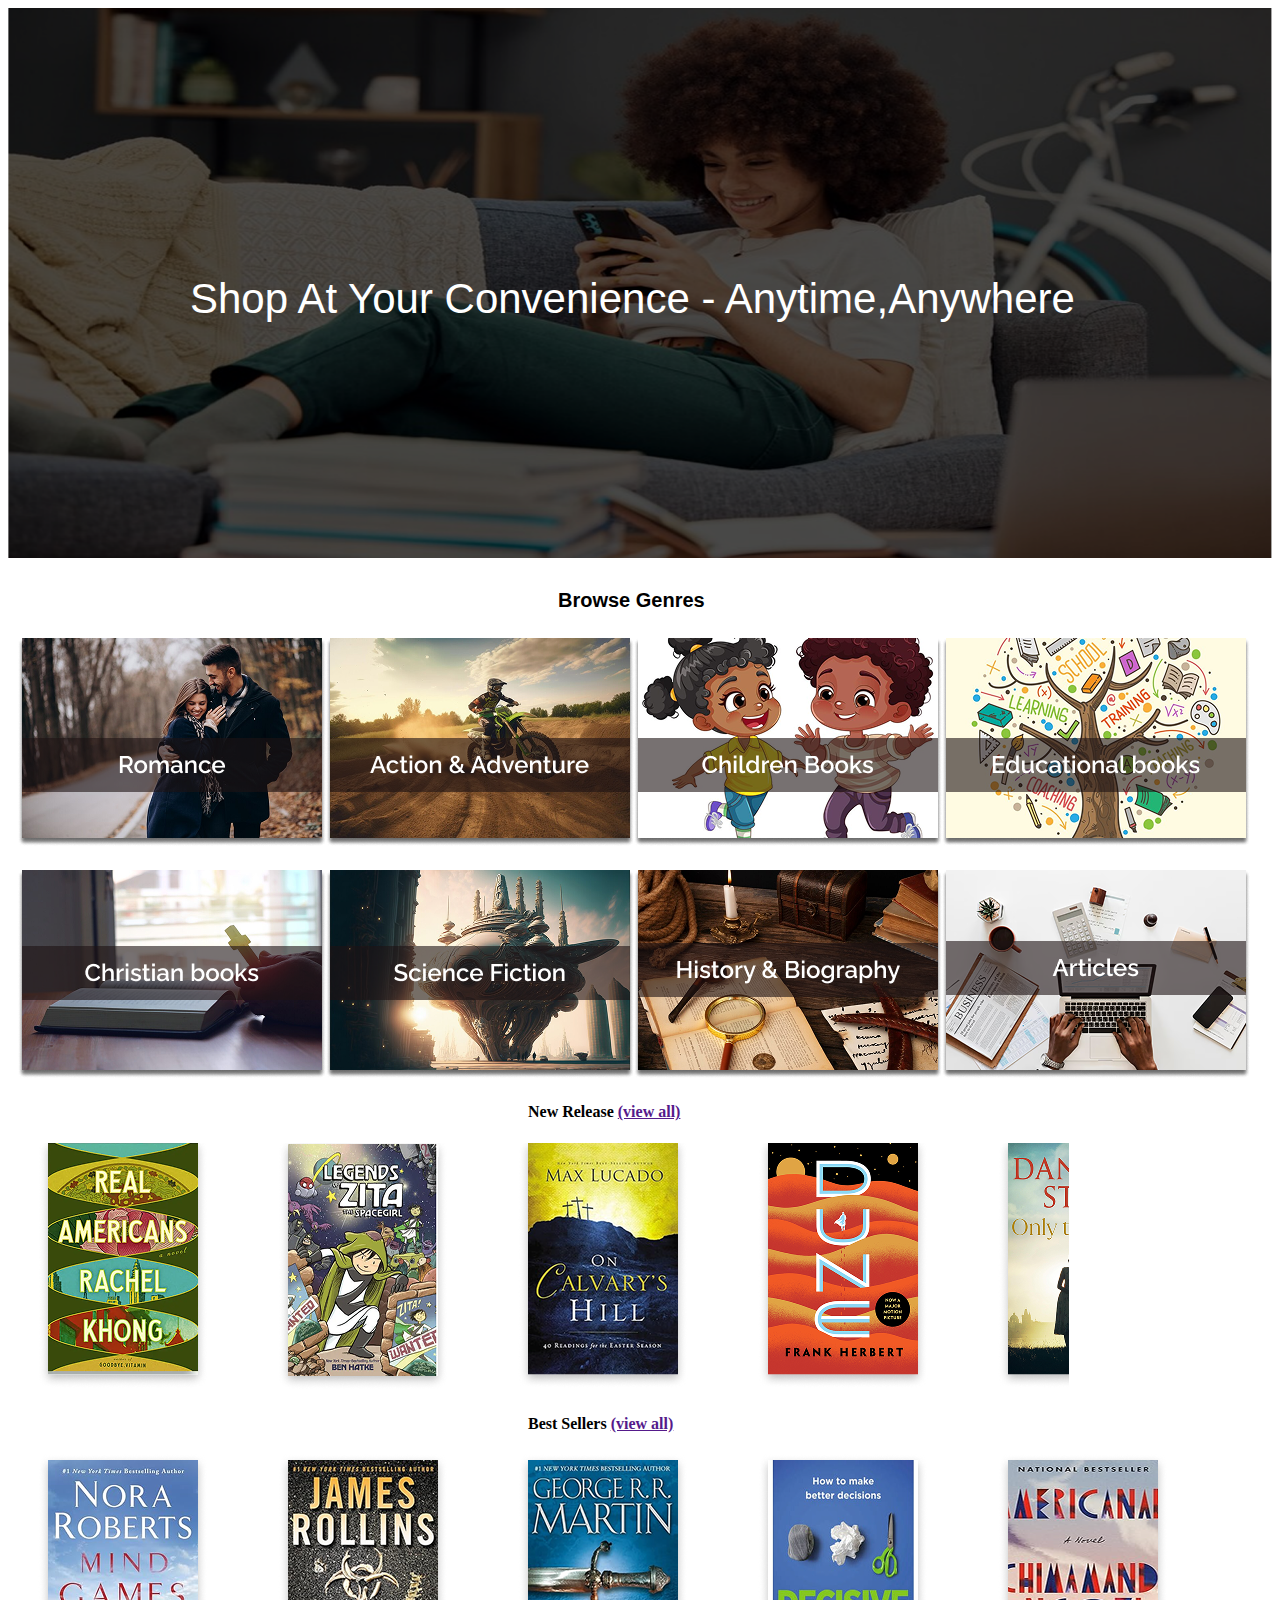
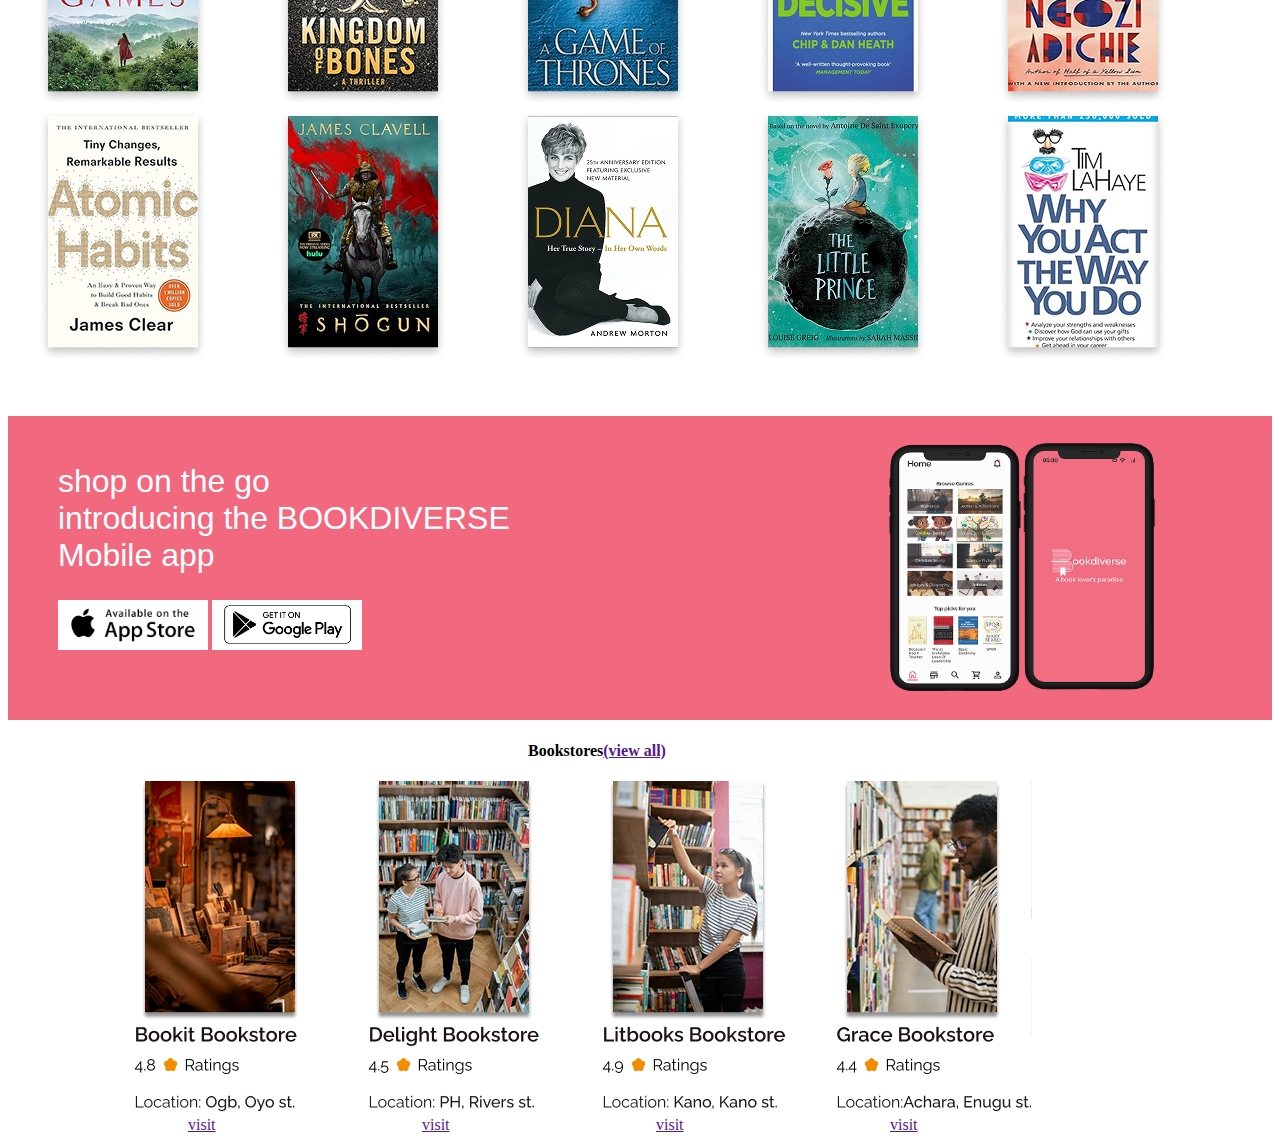
<file: index.html>
<!DOCTYPE html>
<html lang="en">
<head>
    <meta charset="UTF-8">
    <meta name="viewport" content="width=device-width, initial-scale=1.0">
    <title>Homepage</title>
</head>
<style>
    #background{
        height: 550px;
        width: 100%;
        
    }
    #first-h2{
        position: absolute;
        top: 240px;
        left: 190px;
        color: white;
        font-size: 30px;
        font-family: 'Gill Sans', 'Gill Sans MT', Calibri, 'Trebuchet MS', sans-serif;
    }

    #second-card{
        margin-top: 20px;
        margin-left: 10px;
    }
    #first-card{
        margin-top: 20px;
        margin-left: 10px;
    }
    #download{
       background-color: rgb(rgb(242, 104, 127));
    }
    #first-phone{
        position: relative;
        left: 120px;
        top:02px;
    }
</style>
<body>
    <img src="image/background 1.png" alt="" style="background-image: none;  " id="background">
    <div>
        <h2 id="first-h2" style="font-size: 42px; font-weight: normal;">Shop At Your Convenience - Anytime,Anywhere</h2>
    </div>
    <h4 style="margin-left: 550px; font-family: 'Gill Sans', 'Gill Sans MT', Calibri, 'Trebuchet MS', sans-serif;font-size: 20px; font-weight: bold;">Browse Genres</h4>

    <div class="card-section" style="display: flex;" id="first-card">
        <div class="card" style="mar">
            <img src="image/rom.png" alt="">
        </div>
         <div class="card">
            <img src="image/action.png" alt="">
        </div>
 <div class="card">
            <img src="image/child.png" alt="">
        </div>
 <div class="card">
            <img src="image/edu.png" alt="">
        </div>
    </div>

    <div id="second-card" class="card-section" style="display: flex; " >
        <div class="card" style="mar">
            <img src="image/christ.png" alt="">
        </div>
         <div class="card">
            <img src="image/science fiction.png" alt="">
        </div>
 <div class="card">
            <img src="image/history and bio.png" alt="">
        </div>
 <div class="card">
            <img src="image/articles.png" alt="">
        </div>
    </div>

    <h4 style="margin-left: 520px;">New Release  <a href="">(view all)</a></h4>
    <div class="card-section" style="display: flex; gap: 70px; margin-left: 30px;">
        <div class="card"><img src="image/30rachel-khong-cover-jumbo 1.png" alt=""></div>
        <div class="card"><img src="image/zita 1.png" alt=""></div>
        <div class="card"><img src="image/max 1.png" alt=""></div>
        <div class="card"><img src="image/dune 1.png" alt=""></div>
        <div class="card"><img src="image/brave 1.png" alt=""></div>
    </div>

    <h4 style="margin-left: 520px;">Best Sellers  <a href="">(view all)</a></h4>
     <div class="card-section" style="display: flex; gap: 70px; margin-left: 30px;">
        <div class="card"><img src="image/nora roberts 1.png" alt=""></div>
        <div class="card"><img src="image/james rowlin 1.png" alt=""></div>
        <div class="card"><img src="image/george martin 1.png" alt=""></div>
        <div class="card"><img src="image/chip 1.png" alt=""></div>
        <div class="card"><img src="image/chip 1 (1).png" alt=""></div>
    </div>
     <div class="card-section" style="display: flex; gap: 70px; margin-left: 30px;">
        <div class="card"><img src="image/atomic habits 1.png" alt=""></div>
        <div class="card"><img src="image/shogun 1.png" alt=""></div>
        <div class="card"><img src="image/diana-9781501169731_hr 1.png" alt=""></div>
        <div class="card"><img src="image/little prince 1.png" alt=""></div>
        <div class="card"><img src="image/little prince 1 (1).png" alt=""></div>
    </div>

    <section id="downlload" style="background-color: rgb(242, 104, 127);">
    <div style="margin-top: 50px; display: flex;" id="download">
        <div style="margin-left: 50px; margin-top: 20px;">
            <h2 style="font-size: 32px; color: white;  font-family:Impact, Haettenschweiler, 'Arial Narrow Bold', sans-serif; font-weight: 100;">shop on the go <br>introducing the BOOKDIVERSE <br> Mobile app </h2>
            <img src="image/apple.png" alt="" style="height: 50px; width: 150px;">
            <img src="image/google.png" alt="" style="width: 150px ; height: 50px;">
        </div>
        <div style="margin-left: 200px; gap: -10000px;">
            <img src="image/Rectangle.png" alt="" style="height: 300px;  width: 250px; " id="first-phone">
            <img src="image/Rectangle (1).png" alt="" style="height: 300px; width: 250px;">
        </div>
    </div>
    </section>

     <h4 style="margin-left: 520px;">Bookstores<a href="">(view all)</a></h4>
    <div class="card-section" style="display: flex; gap: 10px; margin-left: 100px;">
        <div class="card"><img src="image/fess.png" alt=""> <br><a style="margin-left: 80px;" href="">visit</a></div>
        <div class="card"><img src="image/2nd.png" alt="">  <br><a style="margin-left: 80px;" href="">visit</a></div>
        <div class="card"><img src="image/3rd.png" alt="">  <br><a style="margin-left: 80px;" href="">visit</a></div>
        <div class="card"><img src="image/4th.png" alt="">  <br><a style="margin-left: 80px;" href="">visit</a></div>
    </div>

</body>
</html>
</file>
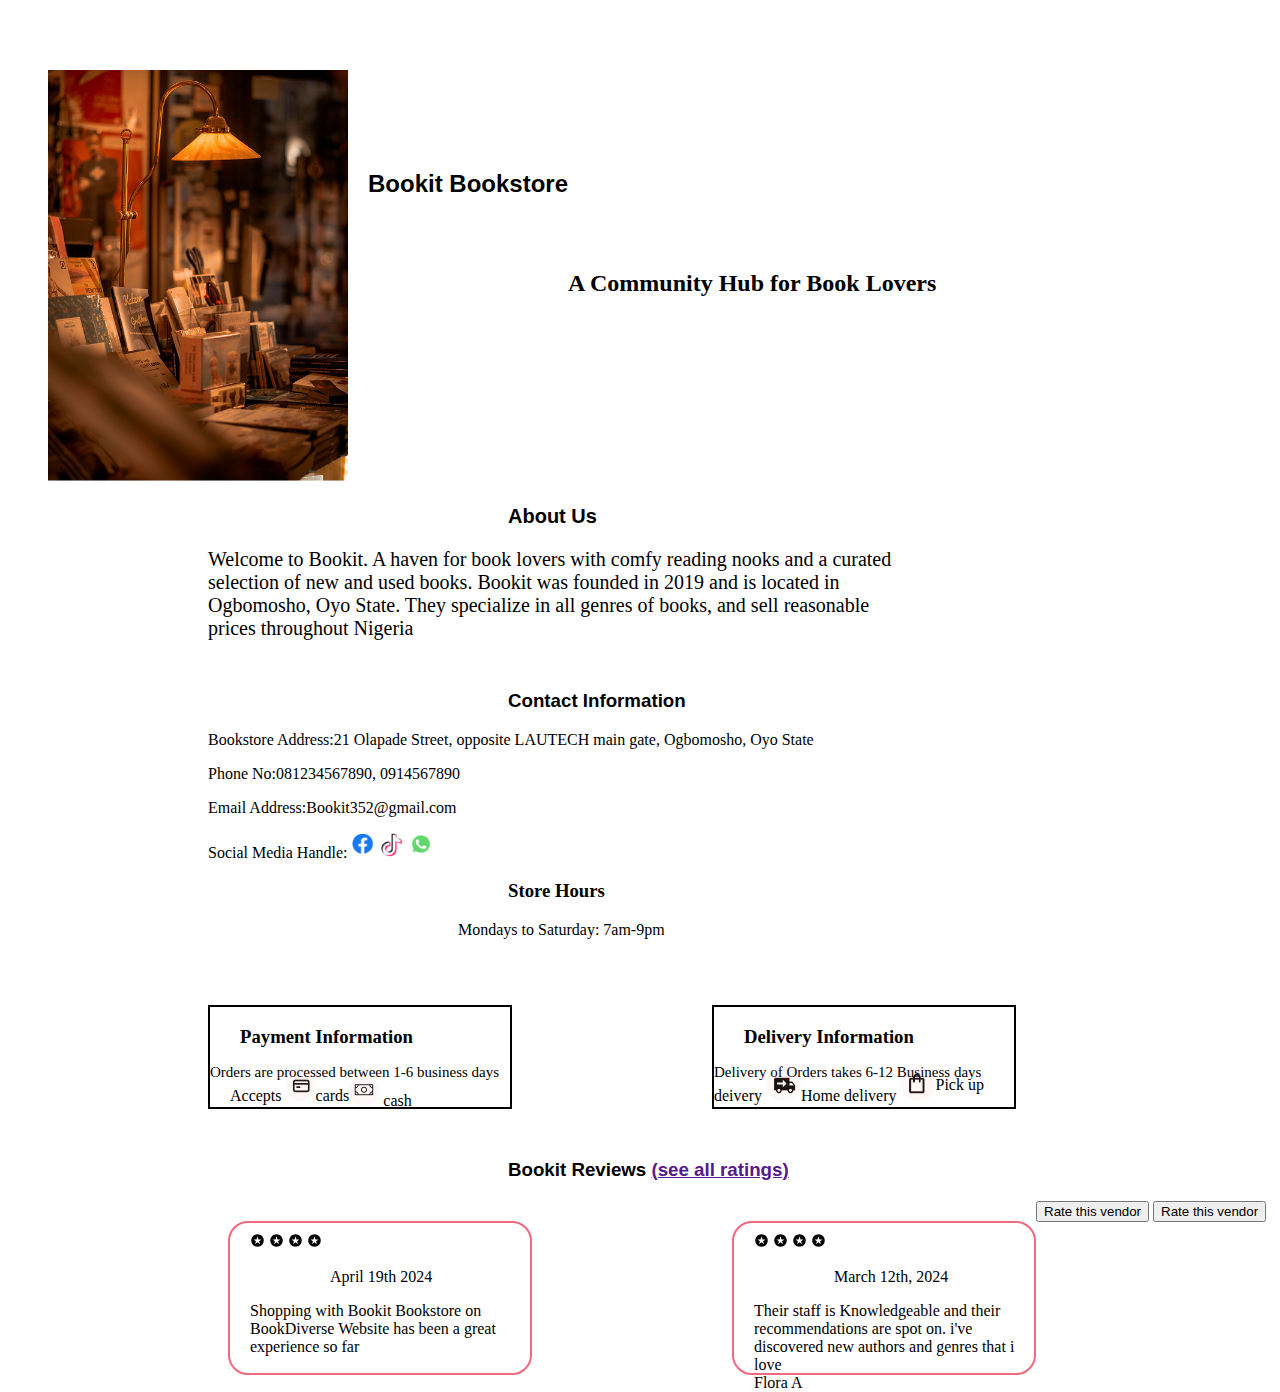
<file: aboutbookstore.html>
<!DOCTYPE html>
<html lang="en">
<head>
    <meta charset="UTF-8">
    <meta name="viewport" content="width=device-width, initial-scale=1.0">
    <title>About Bookstore</title>
</head>
<style>
    .box{
        height: 100px;
        width: 300px;
        border: 2px solid black;
        margin-left: 200px;
        margin-top: 50px;
        justify-content: center;
    }
    .boxs{
        height: 150px;
        width: 300px;
        border: 2px solid #f2687f;
        margin-left: 200px;
        margin-top: 20px;
        justify-content: center;
        border-radius:20px ;
    }
    .sec{
        display: flex;
        gap: -500px;
        margin-left: 20px;
        margin-top: 20px;
    }

    .boxes{
         display: flex;
        gap: -500px;
        margin-left: 20px;
        margin-top: 20px;
    }
</style>
<body>
    <div style="display: flex; margin-top: 70px;">
        <div><img src="image/unsplash_EDKWnb-kZV4 (1).png" alt="" style="width: 300px;margin-left: 40px;"></div>
        <div><h2 style="margin-top: 100px; margin-left: 20px; font-family: sans-serif;">Bookit Bookstore</h2></div>
        <div><h2 style="margin-top: 200px; margin-right: 100px;">A Community Hub for Book Lovers</h2></div>
    </div>
    <h3 style="margin-left: 500px; font-family: sans-serif; font-size: 20px;">About Us</h3>
    <p style="margin-left: 200px;  font-size: 20px;">Welcome to Bookit. A haven for book lovers with comfy reading nooks and a curated <br>selection of new and used books. Bookit was founded in 2019 and is located in <br> Ogbomosho, Oyo State. They specialize in all genres of books, and sell reasonable <br> prices throughout Nigeria</p>

    <h3 style="margin-left: 500px; margin-top: 50px; font-family: sans-serif;">Contact Information</h3>
    <p style="margin-left: 200px;">Bookstore Address:21 Olapade Street, opposite LAUTECH main gate, Ogbomosho, Oyo State</p>
    <p style="margin-left: 200px;">Phone No:081234567890,  0914567890</p>
    <p  style="margin-left: 200px;">Email Address:Bookit352@gmail.com</p>
    <p style="margin-left: 200px;">Social Media Handle: <img src="image/Frame 35386.png" alt="" style="width: 80px;"></p>
    <h3 style="margin-left: 500px;">Store Hours</h3>
    <p style="margin-left: 450px;">Mondays to Saturday: 7am-9pm</p>
    <div style="display: flex;">
        <div class="box">
        <h3 style="margin-left: 30px;">Payment Information</h3>
        <br>
        <p style="margin-top: -20px; font-size: 15px;">Orders are processed between 1-6 business days </p>
        
        <div style="display: flex;">
        <p style="margin-top: -20px; margin-left: 20px;">Accepts <img src="image/Group 34183.png" alt="" style="width: 30px; height: 30px;margin-top: -5px;  ">cards</p>
        <p style="margin-top: -20px;"> <img src="image/Group 34204.png" alt="" style="width: 30px; height: 30px;"> cash</p>
        </div>
    </div>

    <div class="box">
        <h3 style="margin-left: 30px;">Delivery Information</h3>
        <br>
        <p style="margin-top: -20px; font-size: 15px;">Delivery of Orders takes 6-12 Business days </p>
        <div style="display: flex;">
            <p style="margin-top: -30px;">deivery <img src="image/Group 34203.png" alt="" style="height: 35px; width: 35px;"></p>
            <p style="margin-top: -30px;">Home delivery <img src="image/Group 34187.png" alt="" style="width: 35px; height: 35px;" ></p>
            <p style="margin-top: -20px;">Pick up</p>
        </div>
    </div>

    </div>
    <h3 style="margin-left: 500px; font-family: sans-serif; margin-top: 50px">Bookit Reviews <a href="">(see all ratings)</a></h3>
    <div style="flex: 10px;" class="sec">
        <div class="boxs">
            <div style="flex:">
            <img src="image/material-symbols--stars.svg" alt="" style="height: 15px;   margin-left: 20px; margin-top: 10px;">
            <img src="image/material-symbols--stars.svg" alt="" style="height: 15px; margin-top: 10px;">
            <img src="image/material-symbols--stars.svg" alt="" style="height: 15px; margin-top: 10px;">
            <img src="image/material-symbols--stars.svg" alt="" style="height: 15px; margin-top: 10px;" >
            <p style="margin-left: 100px;">April 19th 2024</p>
            <p style="margin-left: 20px;">Shopping with Bookit Bookstore on BookDiverse Website has been a great experience so far </p>
            </div>
    </div>

        <div class="boxs">
            <div style="flex:">
            <img src="image/material-symbols--stars.svg" alt="" style="height: 15px;   margin-left: 20px; margin-top: 10px;">
            <img src="image/material-symbols--stars.svg" alt="" style="height: 15px; margin-top: 10px;">
            <img src="image/material-symbols--stars.svg" alt="" style="height: 15px; margin-top: 10px;">
            <img src="image/material-symbols--stars.svg" alt="" style="height: 15px; margin-top: 10px;" >
            <p style="margin-left: 100px;">March 12th, 2024</p>
            <p style="margin-left: 20px;">Their staff is Knowledgeable and their recommendations are spot on. i've discovered new authors and genres that  i love <br>Flora A </p>
            </div>
    </div>
    
    <section>
    <div>
        <button>Rate this vendor</button>
        <button>Rate this vendor</button>
    </div>
    </section>

    
    

    

    
    
</body>
</html>
</file>
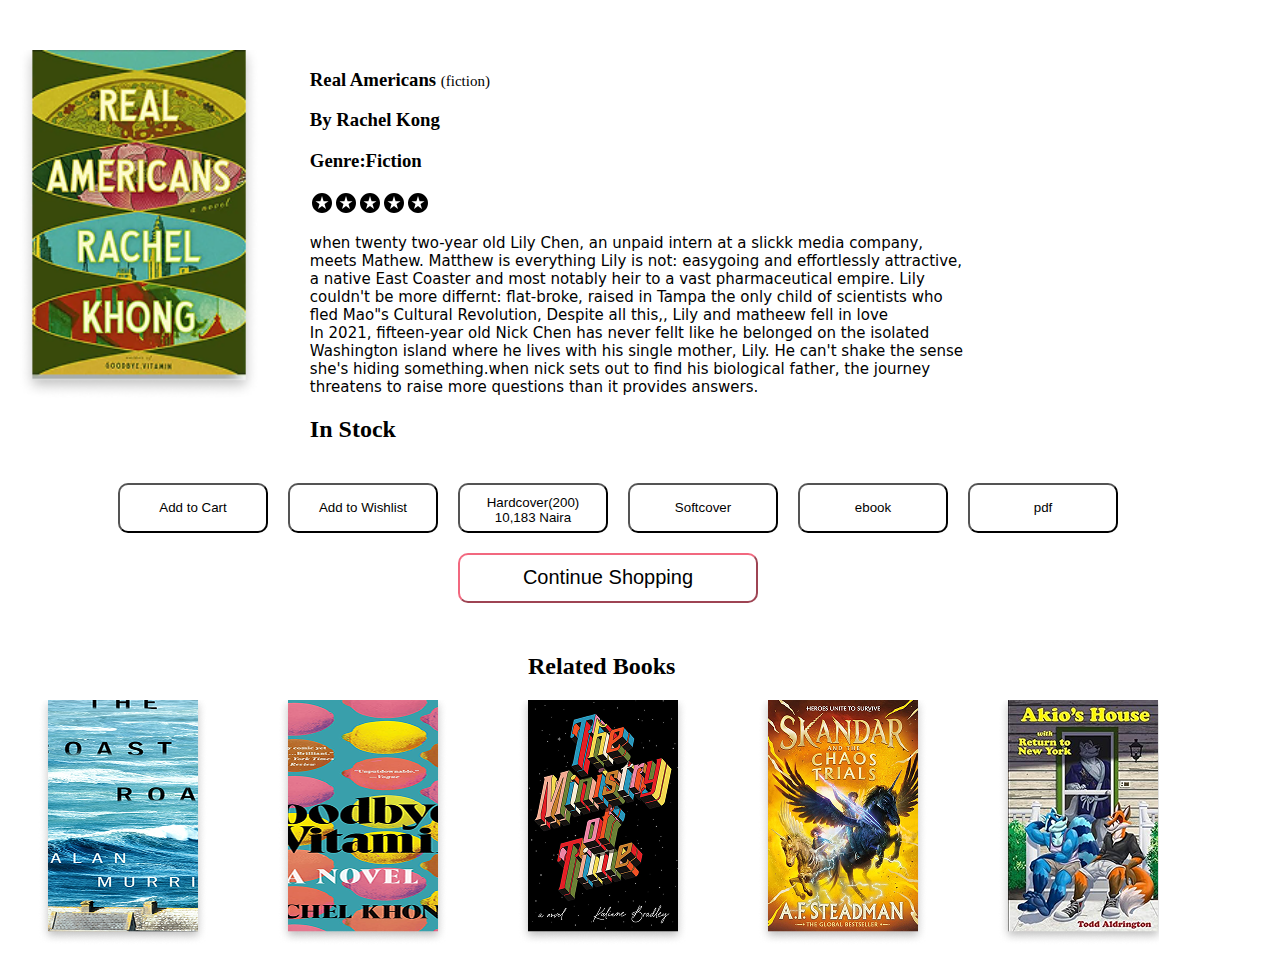
<file: bookdescription.html>
<!DOCTYPE html>
<html lang="en">
<head>
    <meta charset="UTF-8">
    <meta name="viewport" content="width=device-width, initial-scale=1.0">
    <title>Book description</title>
</head>
<style>
    #but{
         height: 50px;
        width: 150px;
        border-radius: 10px;
        margin-top: 20px;
        font-family: 'Gill Sans', 'Gill Sans MT', Calibri, 'Trebuchet MS', sans-serif;
        font-weight: lighter;
        color: black;
        background-color: white;
        cursor: pointer;
        margin-left: 10px;
        border-color: black;
        padding: 10px 20px;

        
    }

    #but:hover{
        background-color: black;
        color: white;
        border-color: black;
    }
    #continue-btn{
          height: 50px;
        width: 300px;
        border-radius: 10px;
        margin-top: 20px;
        font-family: 'Gill Sans', 'Gill Sans MT', Calibri, 'Trebuchet MS', sans-serif;
        font-weight: normal;
        font-size: 20px;
        color: black;
        background-color: white;
        cursor: pointer;
        margin-left: 10px;
        border-color: rgb(242, 104, 127);
        padding: 10px 20px;
        margin-left: 450px;
    }

</style>
<body>
    <div style="display: flex; gap: 50px; margin-left: 10px; margin-top: 50px;">
        <div>
            <img src="image/30rachel-khong-cover-jumbo 1.png" alt="" style="height: 350px;">
        </div>
        <div>
            <h3>Real Americans <span style="font-size: 15px; font-weight: 100;">(fiction)</span></h3>
            <h3>By Rachel Kong</h3>
            <h3>Genre:Fiction</h3>
            <div style="display: flex;">
                <div><img src="image/material-symbols--stars.svg" alt=""></div>
                <div><img src="image/material-symbols--stars.svg" alt=""></div>
                <div><img src="image/material-symbols--stars.svg" alt=""></div>
                <div><img src="image/material-symbols--stars.svg" alt=""></div>
                <div><img src="image/material-symbols--stars.svg" alt=""></div>
            </div>
            <p style="font-size: 15px; font-family: system-ui, -apple-system, BlinkMacSystemFont, 'Segoe UI', Roboto, Oxygen, Ubuntu, Cantarell, 'Open Sans', 'Helvetica Neue', sans-serif; margin-right: 300px;">when twenty two-year old Lily Chen, an unpaid intern at a slickk media company, meets Mathew. Matthew  is everything Lily is not: easygoing and effortlessly attractive, a native East Coaster and most notably heir to a vast pharmaceutical empire. Lily couldn't be more differnt: flat-broke, raised in Tampa the only child of scientists who fled Mao"s Cultural Revolution, Despite all this,, Lily and matheew fell in love <br> In 2021, fifteen-year old Nick Chen has never fellt like he belonged on the isolated Washington island where he lives with his single mother, Lily. He can't shake the sense she's hiding something.when nick sets out to find his biological father, the journey threatens to raise more questions than it provides answers.</p>
            <h2>In Stock</h2>
        </div>
    </div>
    <div style="display: flex; gap: 10px; margin-left: 100px;">
        <div><button id="but">Add to Cart</button></div>
        <div><button id="but">Add to Wishlist</button></div>
        <div><button id="but">Hardcover(200) <br>10,183 Naira</button></div>
        <div><button id="but">Softcover</button></div>
        <div><button id="but">ebook</button></div>
        <div><button id="but">pdf</button></div>
    </div>
    <button id="continue-btn"> Continue Shopping</button>

    <h2 style="margin-left: 520px; margin-top: 50px;">Related Books</h2>
    <div class="card-section" style="display: flex; gap: 70px; margin-left: 30px;">
        <div class="card"><img src="image/11.png" alt=""></div>
        <div class="card"><img src="image/12.png" alt=""></div>
        <div class="card"><img src="image/max 1 (1).png" alt=""></div>
        <div class="card"><img src="image/dune 1 (1).png" alt=""></div>
        <div class="card"><img src="image/brave 1 (1).png" alt=""></div>
    </div>
</body>
</html>
</file>
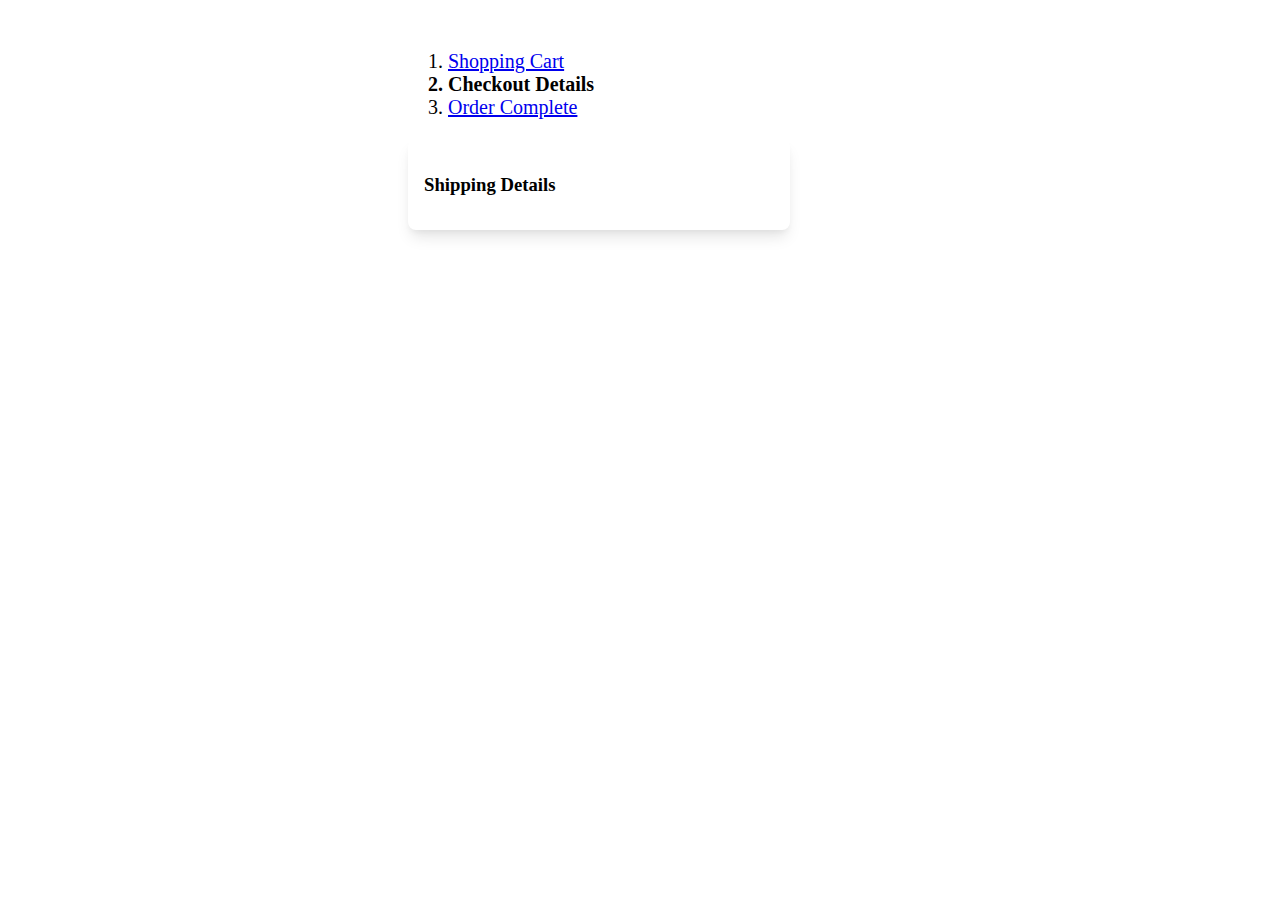
<file: checkout.html>
<!DOCTYPE html>
<html lang="en">
<head>
    <meta charset="UTF-8">
    <meta name="viewport" content="width=device-width, initial-scale=1.0">
    <title>checkout</title>
    
</head>
<body>
    <link href="https://cdn.jsdelivr.net/npm/bootstrap@5.3.8/dist/css/bootstrap.min.css" rel="stylesheet" integrity="sha384-sRIl4kxILFvY47J16cr9ZwB07vP4J8+LH7qKQnuqkuIAvNWLzeN8tE5YBujZqJLB" crossorigin="anonymous">
    <nav style=" margin-left: 400px; font-size: 20px; margin-top: 50px; --bs-breadcrumb-divider: '>';" aria-label="breadcrumb" >
  <ol class="breadcrumb">
    <li class="breadcrumb-item"><a href="#">Shopping Cart</a></li>
    <li class="breadcrumb-item active" aria-current="page" style="font-weight: bold;">Checkout Details</li>
    <li class="breadcrumb-item"><a href="#">Order Complete</a></li>
  </ol>
</nav>
<script src="https://cdn.jsdelivr.net/npm/bootstrap@5.3.8/dist/js/bootstrap.bundle.min.js" integrity="sha384-FKyoEForCGlyvwx9Hj09JcYn3nv7wiPVlz7YYwJrWVcXK/BmnVDxM+D2scQbITxI" crossorigin="anonymous"></script>

<section  style="margin-left: 400px;">
    <form class="form">
        <style>
        
.form {
  background-color: #fff;
  display: block;
  padding: 1rem;
  max-width: 350px;
  border-radius: 0.5rem;
  box-shadow: 0 10px 15px -3px rgba(0, 0, 0, 0.1), 0 4px 6px -2px rgba(0, 0, 0, 0.05);
}

.form-title {
  font-size: 1.25rem;
  line-height: 1.75rem;
  font-weight: 600;
  text-align: center;
  color: #000;
}

.input-container {
  position: relative;
}

.input-container input, .form button {
  outline: none;
  border: 1px solid #e5e7eb;
  margin: 8px 0;
}

.input-container input {
  background-color: #fff;
  padding: 1rem;
  padding-right: 10rem;
  font-size: 0.875rem;
  line-height: 1.25rem;
  width: 300px;
  border-radius: 0.5rem;
  box-shadow: 0 1px 2px 0 rgba(0, 0, 0, 0.05);
}

.submit {
  display: block;
  padding-top: 0.75rem;
  padding-bottom: 0.75rem;
  padding-left: 1.25rem;
  padding-right: 1.25rem;
  background-color: #4F46E5;
  color: #ffffff;
  font-size: 0.875rem;
  line-height: 1.25rem;
  font-weight: 500;
  width: 100%;
  border-radius: 0.5rem;
  text-transform: uppercase;
}

.signup-link {
  color: #6B7280;
  font-size: 0.875rem;
  line-height: 1.25rem;
  text-align: center;
}

.signup-link a {
  text-decoration: underline;
}
        </style>

<section>
    <h3>Shipping Details</h3>
</section>
</body>


</html>
</file>
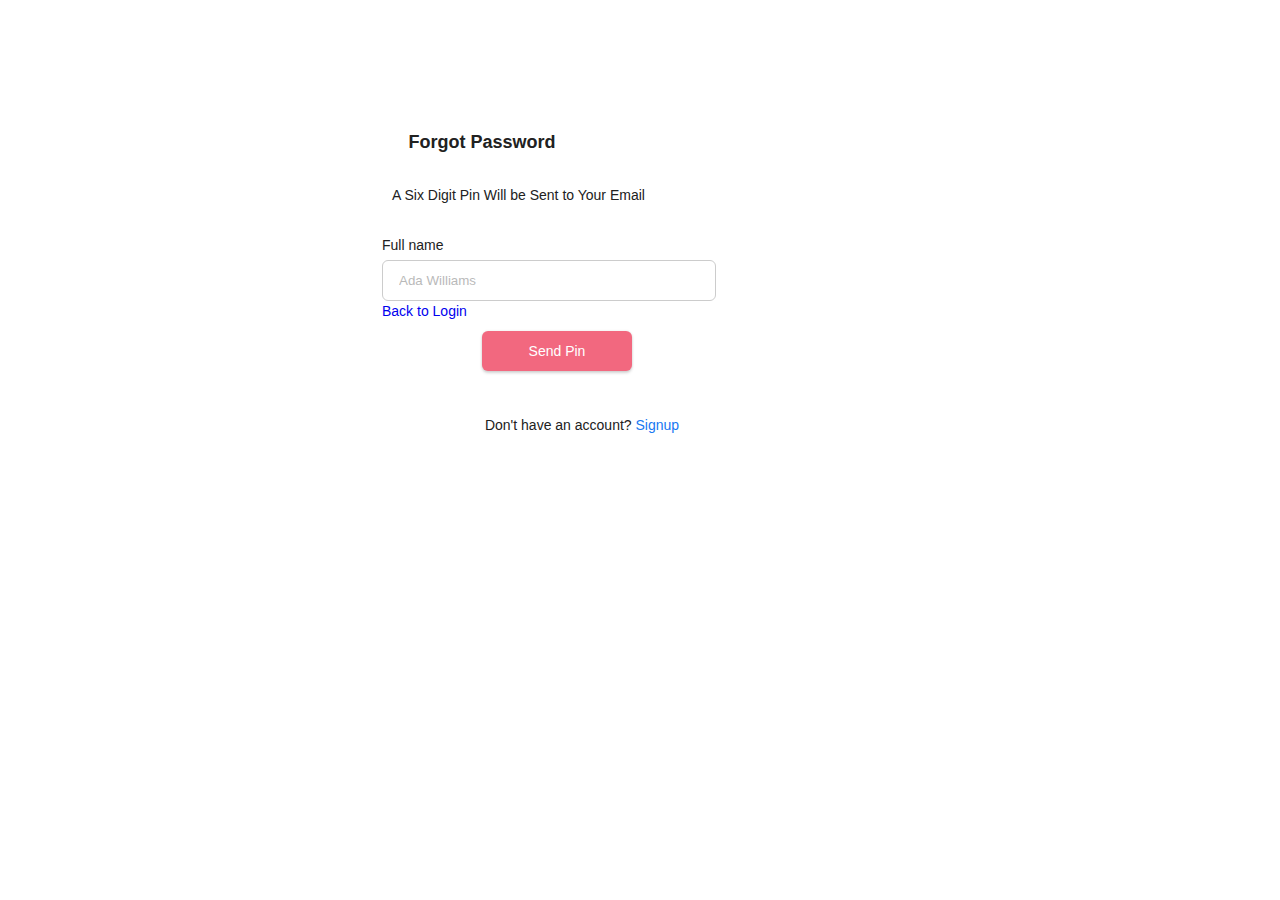
<file: forgotpassword.html>
<!DOCTYPE html>
<html lang="en">
<head>
    <meta charset="UTF-8">
    <meta name="viewport" content="width=device-width, initial-scale=1.0">
    <title>Forgot password</title>
</head>
<style>
.form-container {
  max-width: 400px;
  background-color: #fff;
  padding: 32px 24px;
  font-size: 14px;
  font-family: sans-serif;
  color: #212121;
  display: flex;
  flex-direction: column;
  gap: 20px;
}

.form-container button:active {
  scale: 0.95;
}

.form-container .logo-container {
  text-align: center;
  font-weight: 600;
  font-size: 18px;
}

.form-container .form {
  display: flex;
  flex-direction: column;
}

.form-container .form-group {
  display: flex;
  flex-direction: column;
  gap: 2px;
  width: 300px;
  border-radius: 100px;
}

.form-container .form-group label {
  display: block;
  margin-bottom: 5px;
}

.form-container .form-group input {
  width: 100%;
  padding: 12px 16px;
  border-radius: 6px;
  font-family: sans-serif;
  border: 1px solid #ccc;
}

.form-container .form-group input::placeholder {
  opacity: 0.5;
}

.form-container .form-group input:focus {
  outline: none;
  border-color: #1778f2;
}

.form-container .form-submit-btn {
  display: flex;
  justify-content: center;
  align-items: center;
  font-family: sans-serif;
  color: #fff;
  background-color: rgb(242, 104, 127);
  border: none;
  width: 150px;
  padding: 12px 16px;
  font-size: inherit;
  gap: 8px;
  margin: 12px 0;
  cursor: pointer;
  border-radius: 6px;
  box-shadow: 0px 0px 3px rgba(0, 0, 0, 0.084), 0px 2px 3px rgba(0, 0, 0, 0.168);
}

.form-container .form-submit-btn:hover {
  background-color: rgb(242, 104, 127);
}

.form-container .link {
  color: #1778f2;
  text-decoration: none;
}

.form-container .signup-link {
  align-self: center;
  font-weight: 500;
}

.form-container .signup-link .link {
  font-weight: 400;
}

.form-container .link:hover {
  text-decoration: underline;
}
#bck{
    text-decoration: none;
}
</style>

<body>
<div class="form-container" style="margin-left:350px; margin-top: 100px;">
      <div class="logo-container" style="margin-right: 200px;">
        Forgot Password
      </div>

      <div style="margin-left: 10px;"><p><span>A Six Digit Pin Will be Sent to Your Email</span></p></div>

      <form class="form">
        <div class="form-group">
          <label for="email">Full name</label>
          <input type="text" id="email" name="email" placeholder="Ada Williams" required="">
          <a href="signin.html" id="bck">Back to Login</a>
        </div>

        <button class="form-submit-btn" type="submit" style="margin-left: 100px;">Send Pin</button>
      </form>

      <p class="signup-link">
        Don't have an account?
        <a href="#" class="signup-link link"> Signup</a>
      </p>
    </div>
</body>
</html>
</file>
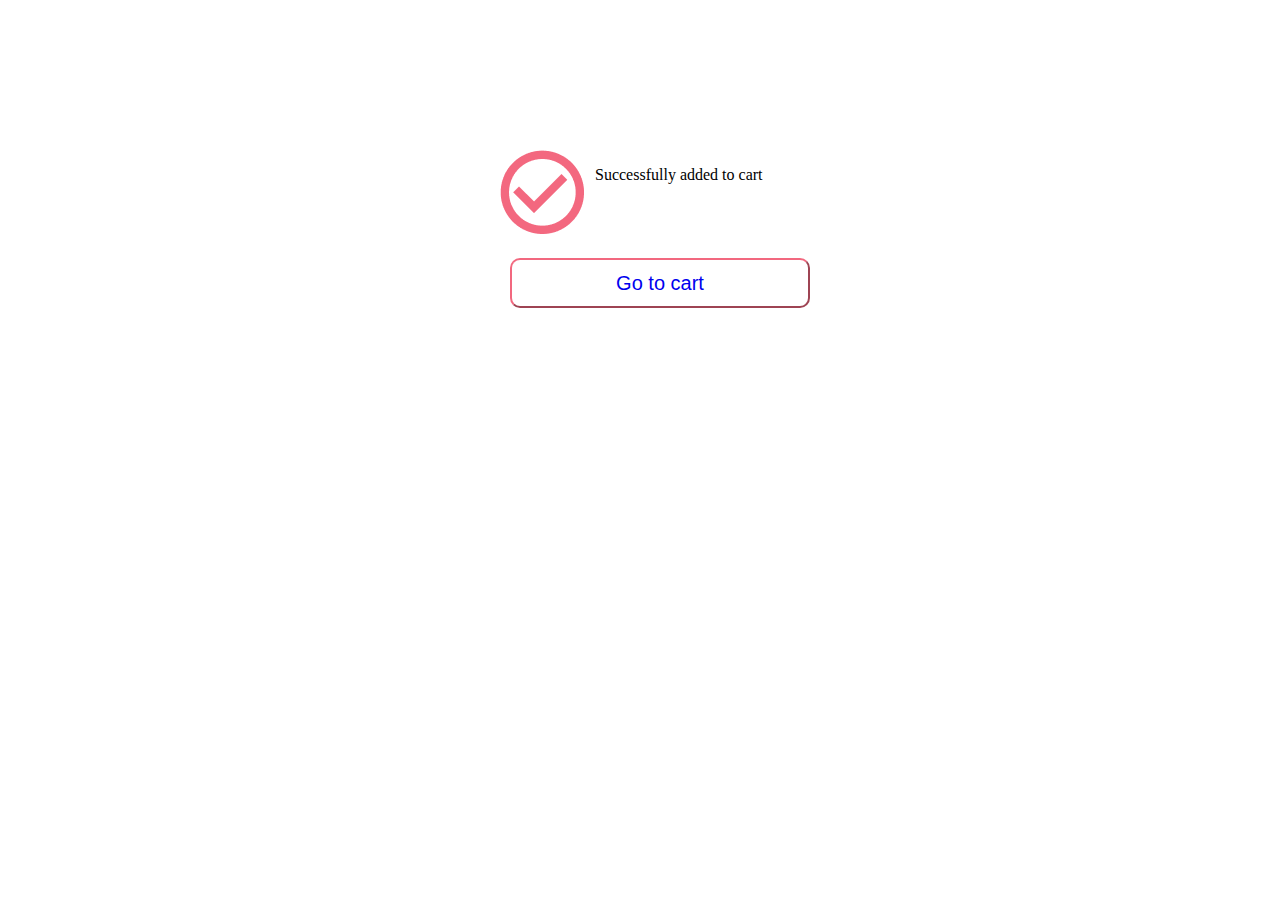
<file: gotocart.html>
<!DOCTYPE html>
<html lang="en">
<head>
    <meta charset="UTF-8">
    <meta name="viewport" content="width=device-width, initial-scale=1.0">
    <title>Go to cart</title>
</head>
<style>
    #but{
          height: 50px;
        width: 300px;
        border-radius: 10px;
        margin-top: 20px;
        font-family: 'Gill Sans', 'Gill Sans MT', Calibri, 'Trebuchet MS', sans-serif;
        font-weight: normal;
        font-size: 20px;
        color: black;
        background-color: white;
        cursor: pointer;
        margin-left: 10px;
        border-color: rgb(242, 104, 127);
        padding: 10px 20px;
        text-decoration: none;
    }
    #cart-text{
        text-decoration: none;
    }

</style>
<body style="margin-left: 500px; margin-top: 150px;">
    <div style="display: flex; gap: 10px;">
        <div >
            <img src="image/Vector.png" alt="">
        </div>
        <div><p>Successfully added to cart</p></div>
    </div>
    <div><button id="but" ><span id="cart-text"><a href="shoppingcart.html" id="cart-text">Go to cart</a></span></button></div>
</body>
</html>
</file>
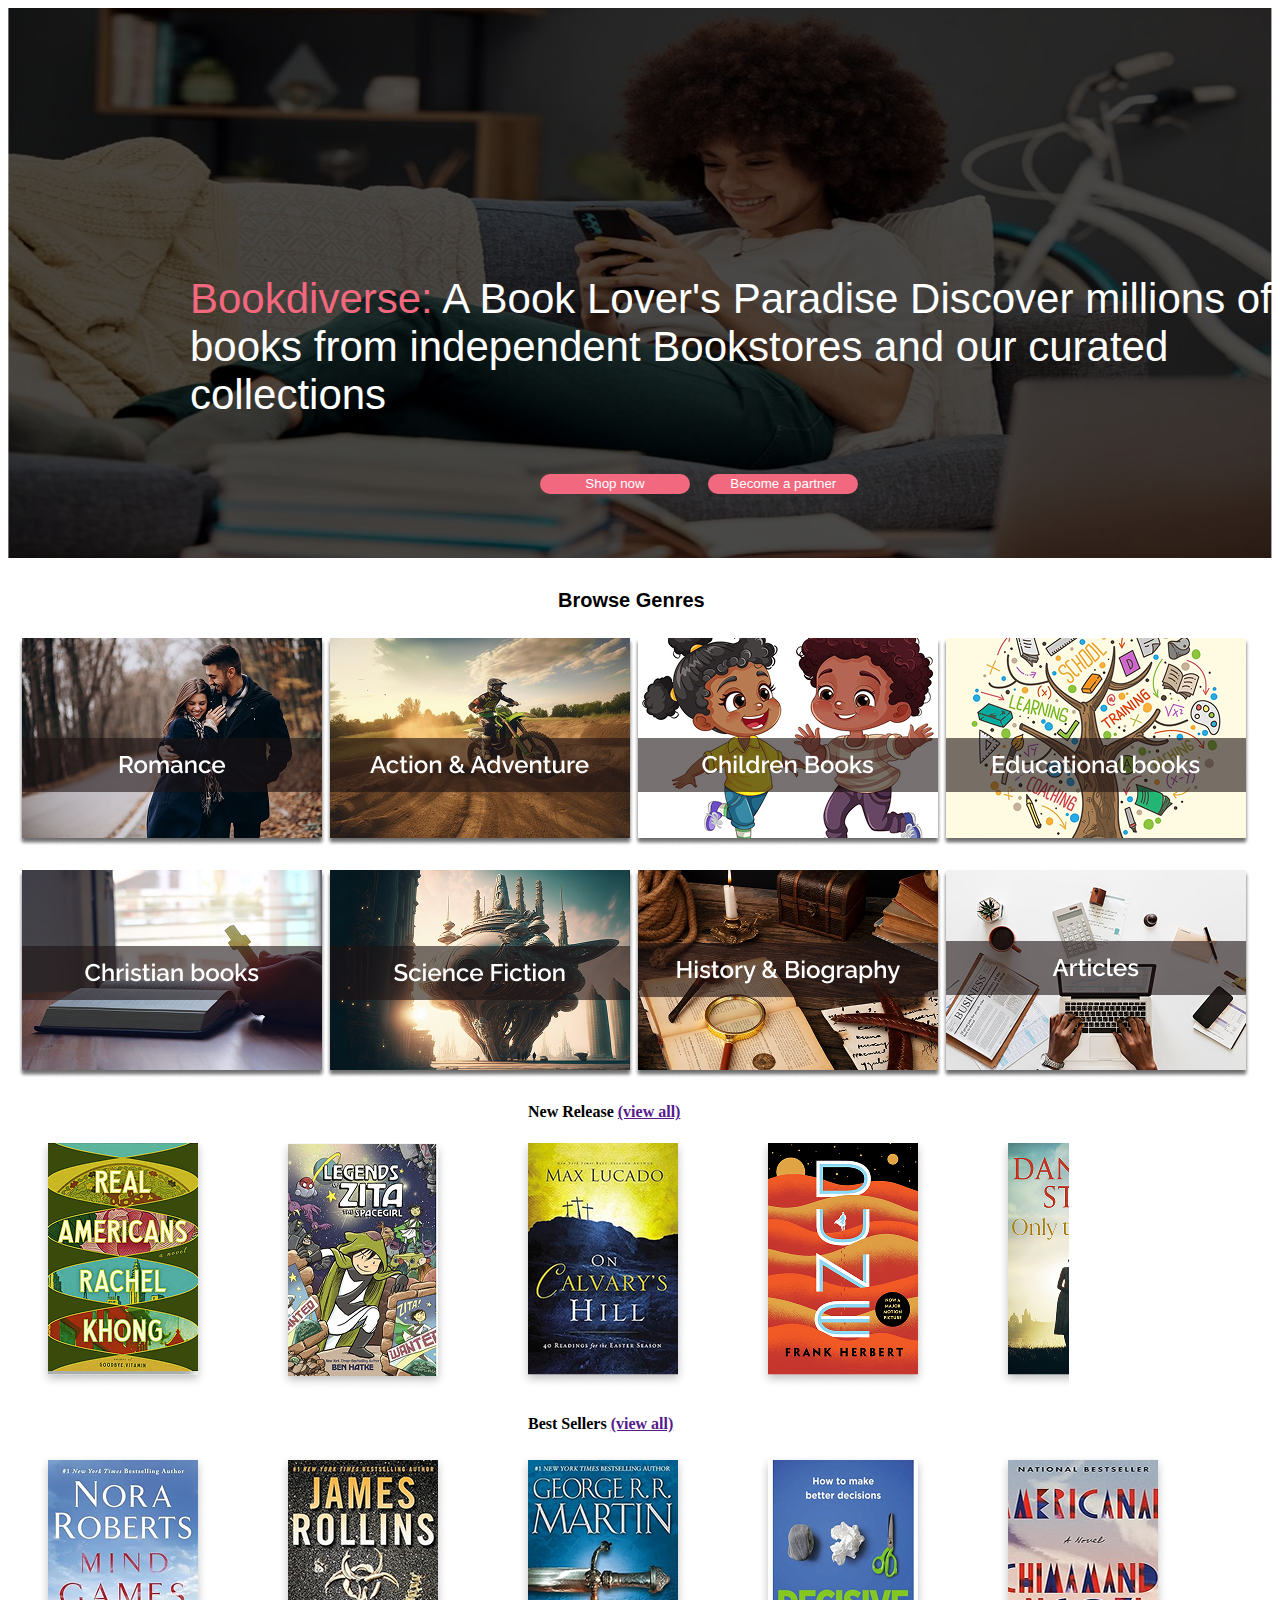
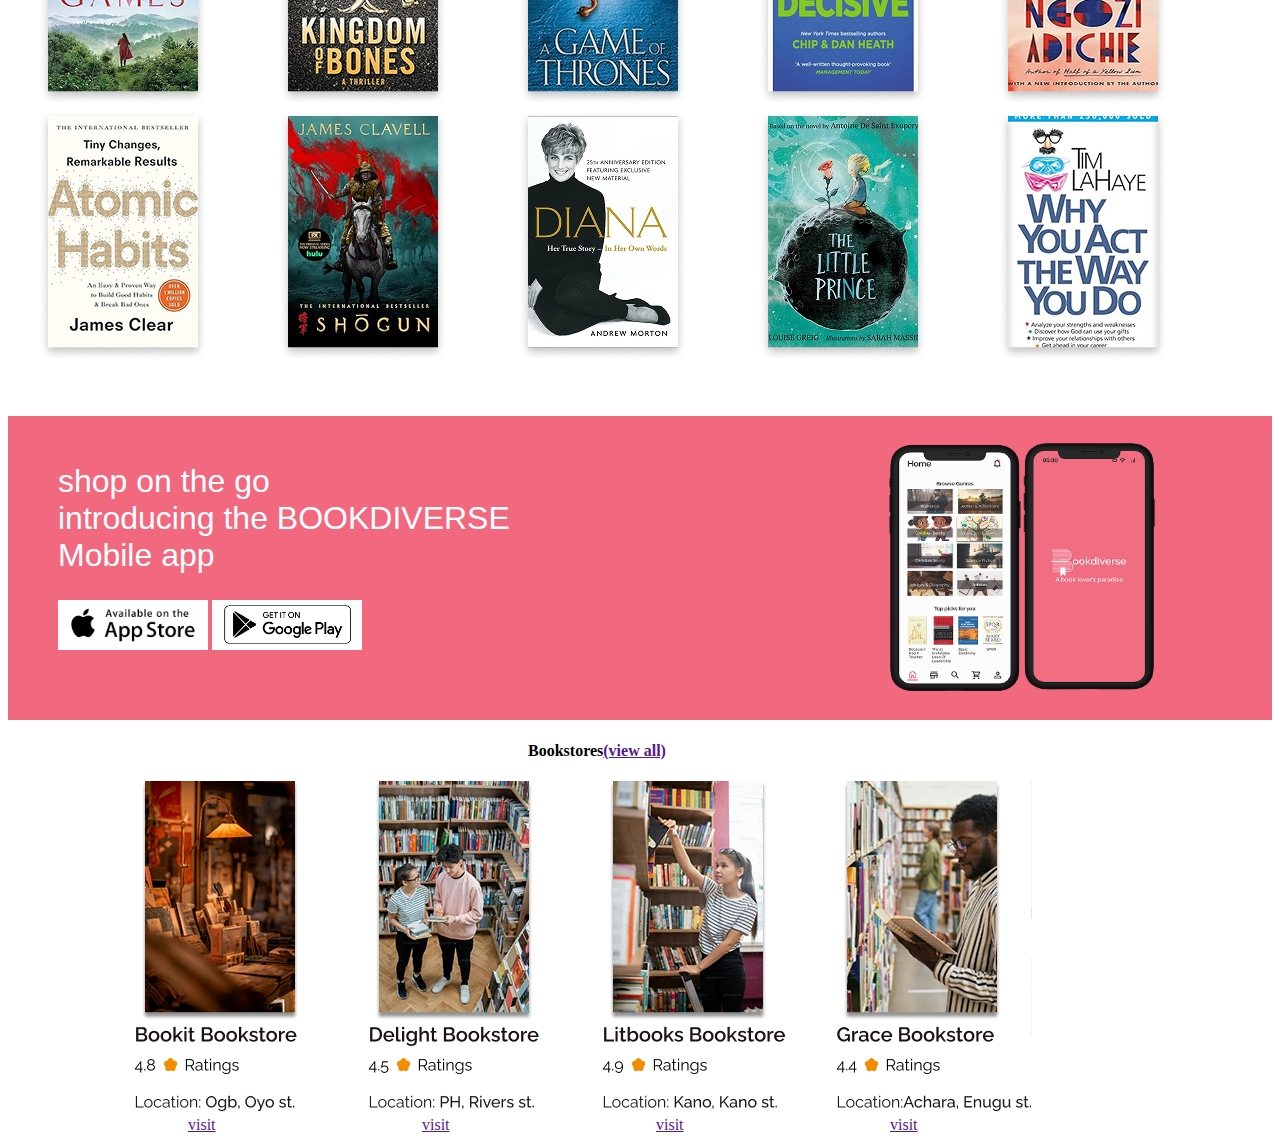
<file: landingpage.html>
<!DOCTYPE html>
<html lang="en">
<head>
    <meta charset="UTF-8">
    <meta name="viewport" content="width=device-width, initial-scale=1.0">
    <title>landing page</title>
</head>
<style>
    #background{
        height: 550px;
        width: 100%;
        
    }
    #first-h2{
        position: absolute;
        top: 240px;
        left: 190px;
        color: white;
        font-size: 30px;
        font-family: 'Gill Sans', 'Gill Sans MT', Calibri, 'Trebuchet MS', sans-serif;
    }

    #second-card{
        margin-top: 20px;
        margin-left: 10px;
    }
    #first-card{
        margin-top: 20px;
        margin-left: 10px;
    }
    #download{
       background-color: rgb(rgb(242, 104, 127));
    }
    #first-phone{
        position: relative;
        left: 120px;
        top:02px;
    }

    #btn{
        height: 20px;
        width: 150px;
        border-radius: 20px;
        border: none;
        margin-top: 20px;
        font-family: 'Gill Sans', 'Gill Sans MT', Calibri, 'Trebuchet MS', sans-serif;
        font-weight: lighter;
        color: white;
        background-color: rgb(242, 104, 127);
        cursor: pointer;
        margin-left: 10px;

    }
</style>
<body>
    <img src="image/background 1.png" alt="" style="background-image: none;  " id="background">
    <div id="first-h2">
        <h2 style="font-size: 42px; font-weight: normal;"><span  style="color: rgb(242, 104, 127);">Bookdiverse:</span>  A Book Lover's Paradise Discover millions of books from independent Bookstores and our curated collections </h2>

        <button style="margin-left: 350px; " id="btn">Shop now</button>
        <button id="btn">Become a partner</button>
    </div>
    <h4 style="margin-left: 550px; font-family: 'Gill Sans', 'Gill Sans MT', Calibri, 'Trebuchet MS', sans-serif;font-size: 20px; font-weight: bold;">Browse Genres</h4>

    <div class="card-section" style="display: flex;" id="first-card">
        <div class="card" style="mar">
            <img src="image/rom.png" alt="">
        </div>
         <div class="card">
            <img src="image/action.png" alt="">
        </div>
 <div class="card">
            <img src="image/child.png" alt="">
        </div>
 <div class="card">
            <img src="image/edu.png" alt="">
        </div>
    </div>

    <div id="second-card" class="card-section" style="display: flex; " >
        <div class="card" style="mar">
            <img src="image/christ.png" alt="">
        </div>
         <div class="card">
            <img src="image/science fiction.png" alt="">
        </div>
 <div class="card">
            <img src="image/history and bio.png" alt="">
        </div>
 <div class="card">
            <img src="image/articles.png" alt="">
        </div>
    </div>

    <h4 style="margin-left: 520px;">New Release  <a href="">(view all)</a></h4>
    <div class="card-section" style="display: flex; gap: 70px; margin-left: 30px;">
        <div class="card"><img src="image/30rachel-khong-cover-jumbo 1.png" alt=""></div>
        <div class="card"><img src="image/zita 1.png" alt=""></div>
        <div class="card"><img src="image/max 1.png" alt=""></div>
        <div class="card"><img src="image/dune 1.png" alt=""></div>
        <div class="card"><img src="image/brave 1.png" alt=""></div>
    </div>

    <h4 style="margin-left: 520px;">Best Sellers  <a href="">(view all)</a></h4>
     <div class="card-section" style="display: flex; gap: 70px; margin-left: 30px;">
        <div class="card"><img src="image/nora roberts 1.png" alt=""></div>
        <div class="card"><img src="image/james rowlin 1.png" alt=""></div>
        <div class="card"><img src="image/george martin 1.png" alt=""></div>
        <div class="card"><img src="image/chip 1.png" alt=""></div>
        <div class="card"><img src="image/chip 1 (1).png" alt=""></div>
    </div>
     <div class="card-section" style="display: flex; gap: 70px; margin-left: 30px;">
        <div class="card"><img src="image/atomic habits 1.png" alt=""></div>
        <div class="card"><img src="image/shogun 1.png" alt=""></div>
        <div class="card"><img src="image/diana-9781501169731_hr 1.png" alt=""></div>
        <div class="card"><img src="image/little prince 1.png" alt=""></div>
        <div class="card"><img src="image/little prince 1 (1).png" alt=""></div>
    </div>

    <section id="downlload" style="background-color: rgb(242, 104, 127);">
    <div style="margin-top: 50px; display: flex;" id="download">
        <div style="margin-left: 50px; margin-top: 20px;">
            <h2 style="font-size: 32px; color: white;  font-family:Impact, Haettenschweiler, 'Arial Narrow Bold', sans-serif; font-weight: 100;">shop on the go <br>introducing the BOOKDIVERSE <br> Mobile app </h2>
            <img src="image/apple.png" alt="" style="height: 50px; width: 150px;">
            <img src="image/google.png" alt="" style="width: 150px ; height: 50px;">
        </div>
        <div style="margin-left: 200px; gap: -10000px;">
            <img src="image/Rectangle.png" alt="" style="height: 300px;  width: 250px; " id="first-phone">
            <img src="image/Rectangle (1).png" alt="" style="height: 300px; width: 250px;">
        </div>
    </div>
    </section>

     <h4 style="margin-left: 520px;">Bookstores<a href="">(view all)</a></h4>
    <div class="card-section" style="display: flex; gap: 10px; margin-left: 100px;">
        <div class="card"><img src="image/fess.png" alt=""> <br><a style="margin-left: 80px;" href="">visit</a></div>
        <div class="card"><img src="image/2nd.png" alt="">  <br><a style="margin-left: 80px;" href="">visit</a></div>
        <div class="card"><img src="image/3rd.png" alt="">  <br><a style="margin-left: 80px;" href="">visit</a></div>
        <div class="card"><img src="image/4th.png" alt="">  <br><a style="margin-left: 80px;" href="">visit</a></div>
    </div>

</body>
</html>
</file>
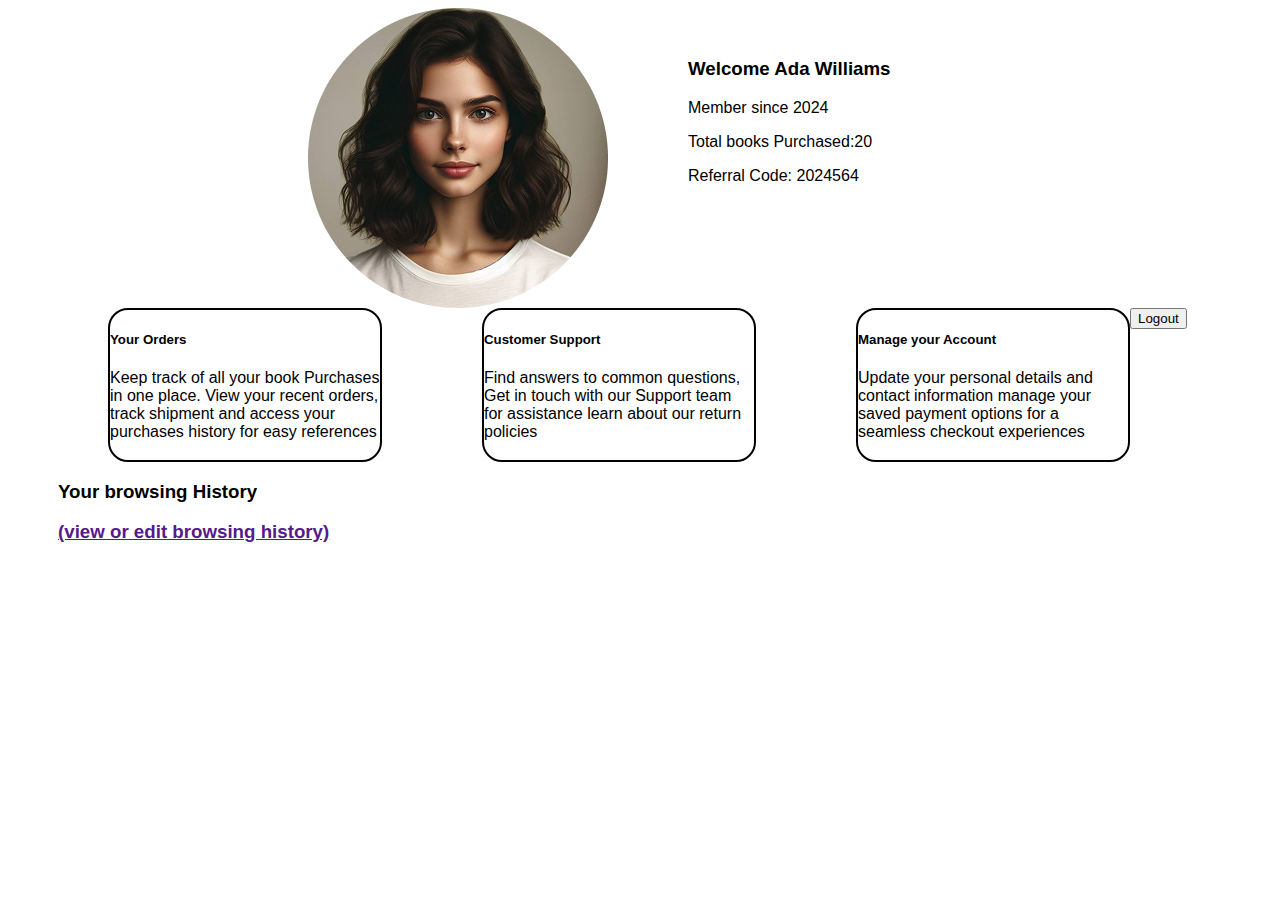
<file: profile.html>
<!DOCTYPE html>
<html lang="en">
<head>
    <meta charset="UTF-8">
    <meta name="viewport" content="width=device-width, initial-scale=1.0">
    <title>profile</title>
</head>
<style>
    .box{
        height: 150px;
        width: 270px;
        border: 2px solid black;
        margin-left: 100px;
        margin-top: 0px;
        justify-content: center;
        border-radius:20px ;
    }
    #but{
        height: 20px;
        size: 15px;
        width: 70px;

    }
</style>
<body style="font-family: sans-serif;">
    <div style="display: flex; margin-left: 300px;">
    <img src="image/Ellipse 31.png" alt="" style= margin-left: 200px; margin-top: 50px;">
    <div style="margin-top:100px ;">
    <h3 style="font-family: sans-serif; margin-top: -50px; margin-left: 80px;">Welcome Ada  Williams</h3>
    <p style="margin-left: 80px; font-family: sans-serif;">Member since 2024</p>
    <p style="margin-left: 80px; margin-left: 80px;">Total books Purchased:20</p>
    <p style="margin-left: 80px; margin-left: 80px;">Referral Code: 2024564</p>
    </div>
    </div>

    <div style="display: flex;">
        <div class="box">
            <h5>Your Orders</h5>
            <p>Keep track of all  your book Purchases in one place. View your recent orders, track shipment and access your purchases history for easy references</p>
            
        </div>
         <div class="box">
            <h5>Customer Support</h5>
            <p>Find answers to common questions, Get in touch with our Support team for assistance learn about our return policies</p>
            
        </div>
         <div class="box">
            <h5>Manage your Account</h5>
            <p>Update your personal details and contact information manage your saved payment options for a seamless checkout experiences</p>
        </div>

        <div id="but">
            <button>Logout</button>
        </div>
    </div>
    <h3 style="margin-left: 50px;">Your browsing History <span><p><a href="">(view or edit browsing history)</a></p></span></h3>
</body>
</html>
</file>
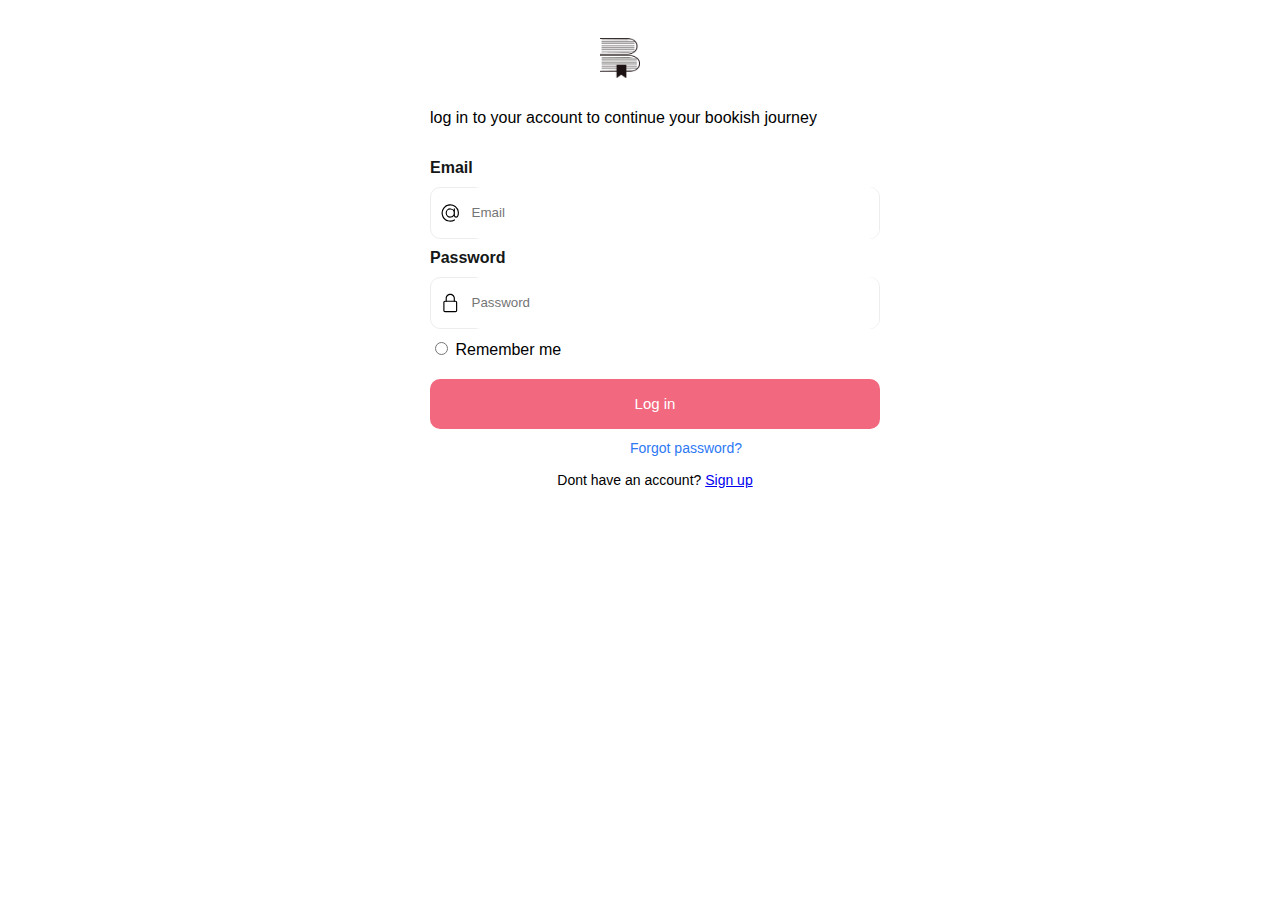
<file: signin.html>
<!DOCTYPE html>
<html lang="en">
<head>
    <meta charset="UTF-8">
    <meta name="viewport" content="width=device-width, initial-scale=1.0">
    <title>login page</title>
</head>
<style> 
.form {
  display: flex;
  flex-direction: column;
  gap: 10px;
  background-color: #ffffff;
  padding: 30px;
  width: 450px;
  border-radius: 20px;
  font-family: -apple-system, BlinkMacSystemFont, 'Segoe UI', Roboto, Oxygen, Ubuntu, Cantarell, 'Open Sans', 'Helvetica Neue', sans-serif;
}

::placeholder {
  font-family: -apple-system, BlinkMacSystemFont, 'Segoe UI', Roboto, Oxygen, Ubuntu, Cantarell, 'Open Sans', 'Helvetica Neue', sans-serif;
}

.form button {
  align-self: flex-end;
}

.flex-column > label {
  color: #151717;
  font-weight: 600;
}

.inputForm {
  border: 1.5px solid #ecedec;
  border-radius: 10px;
  height: 50px;
  display: flex;
  align-items: center;
  padding-left: 10px;
  transition: 0.2s ease-in-out;
}

.input {
  margin-left: 10px;
  border-radius: 10px;
  border: none;
  width: 100%;
  height: 100%;
}

.input:focus {
  outline: none;
}

.inputForm:focus-within {
  border: 1.5px solid #2d79f3;
}

.flex-row {
  display: flex;
  flex-direction: row;
  align-items: center;
  gap: 10px;
  justify-content: space-between;
}

.flex-row > div > label {
  font-size: 14px;
  color: black;
  font-weight: 400;
}

.span {
  font-size: 14px;
  margin-left: 5px;
  color: #2d79f3;
  font-weight: 500;
  cursor: pointer;
}

.button-submit {
  margin: 20px 0 10px 0;
  background-color: #f2687f;
  border: none;
  color: white;
  font-size: 15px;
  font-weight: 500;
  border-radius: 10px;
  height: 50px;
  width: 100%;
  cursor: pointer;
}

.p {
  text-align: center;
  color: black;
  font-size: 14px;
  margin: 5px 0;
}

.btn {
  margin-top: 10px;
  width: 100%;
  height: 50px;
  border-radius: 10px;
  display: flex;
  justify-content: center;
  align-items: center;
  font-weight: 500;
  gap: 10px;
  border: 1px solid #ededef;
  background-color: white;
  cursor: pointer;
  transition: 0.2s ease-in-out;
}

.btn:hover {
  border: 1px solid #f2687f;
  ;
}
#btn{
    color: rgb(rgb(242, 104, 127);
}

    
</style>
<body style="margin-left: 400px;"> 
<form class="form" ;">
    <img src="image/Frame 35180.png" alt="" style="width: 40px; height: 40px; margin-left: 170px;" >
    <h4 style="font-weight: 500;">log in to your account to continue your bookish journey</h4>
    <div class="flex-column">
      <label>Email </label></div>
      <div class="inputForm">
        <svg xmlns="http://www.w3.org/2000/svg" width="20" viewBox="0 0 32 32" height="20"><g data-name="Layer 3" id="Layer_3"><path d="m30.853 13.87a15 15 0 0 0 -29.729 4.082 15.1 15.1 0 0 0 12.876 12.918 15.6 15.6 0 0 0 2.016.13 14.85 14.85 0 0 0 7.715-2.145 1 1 0 1 0 -1.031-1.711 13.007 13.007 0 1 1 5.458-6.529 2.149 2.149 0 0 1 -4.158-.759v-10.856a1 1 0 0 0 -2 0v1.726a8 8 0 1 0 .2 10.325 4.135 4.135 0 0 0 7.83.274 15.2 15.2 0 0 0 .823-7.455zm-14.853 8.13a6 6 0 1 1 6-6 6.006 6.006 0 0 1 -6 6z"></path></g></svg>
        <input placeholder="Email" class="input" type="text">
      </div>
    
    <div class="flex-column">
      <label>Password </label></div>
      <div class="inputForm">
        <svg xmlns="http://www.w3.org/2000/svg" width="20" viewBox="-64 0 512 512" height="20"><path d="m336 512h-288c-26.453125 0-48-21.523438-48-48v-224c0-26.476562 21.546875-48 48-48h288c26.453125 0 48 21.523438 48 48v224c0 26.476562-21.546875 48-48 48zm-288-288c-8.8125 0-16 7.167969-16 16v224c0 8.832031 7.1875 16 16 16h288c8.8125 0 16-7.167969 16-16v-224c0-8.832031-7.1875-16-16-16zm0 0"></path><path d="m304 224c-8.832031 0-16-7.167969-16-16v-80c0-52.929688-43.070312-96-96-96s-96 43.070312-96 96v80c0 8.832031-7.167969 16-16 16s-16-7.167969-16-16v-80c0-70.59375 57.40625-128 128-128s128 57.40625 128 128v80c0 8.832031-7.167969 16-16 16zm0 0"></path></svg>        
        <input placeholder="Password" class="input" type="password">
      </div>
    
    <div>
      <div>
      <input type="radio">
      <label>Remember me </label>
    <button class="button-submit" id="btn">Log in</button>
    <br>
     </div>
      <span class="span" style="margin-left: 200px;">Forgot password?</span>
    </div>
    <p class="p">Dont have an account? <a href="index.html">Sign up</a>

</form>
</body>
</html>
</file>
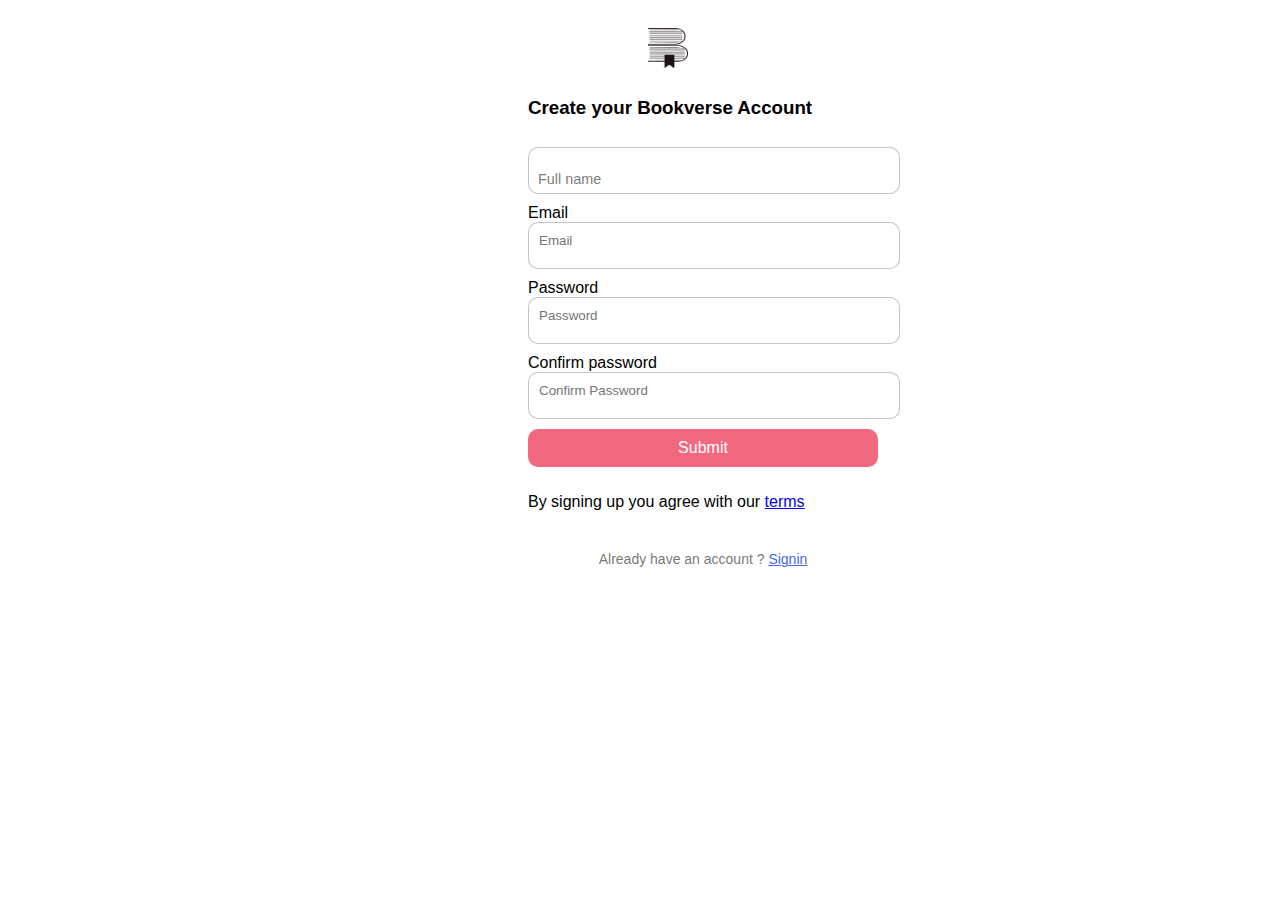
<file: signup.html>
<!DOCTYPE html>
<html lang="en">
<head>
    <meta charset="UTF-8">
    <meta name="viewport" content="width=device-width, initial-scale=1.0">
    <title>Sign up page</title>
    <link rel="stylesheet" href="style.css">
</head>
<body>
<form class="form" style="margin-left: 500px; font-family: 'Gill Sans', 'Gill Sans MT', Calibri, 'Trebuchet MS', sans-serif;">
    
    <img src="image/Frame 35180.png" alt="" style="height:40px; width: 40px; margin-left: 120px;">
    <h3 style="font-family: sans-serif;">Create your Bookverse Account</h3>
        <div>
        <label>
            
            <input required="" placeholder="" type="text" class="input">
            <span>Full name</span>
        </label>
    </div>  
            
    <label>
        <span>Email</span>
        <input required="" placeholder="Email" type="email" class="input">
    </label> 
        
    <label>
        <span>Password</span>
        <input required="" placeholder="Password" type="password" class="input">
    </label>
    <label>
        <span>Confirm password</span>
        <input required="" placeholder="Confirm Password" type="password" class="input">
        
    </label>
    <button class="submit">Submit</button>
    <p>By signing up you agree with our <a href="http://">terms</a></p>
    <p class="signin">Already have an account ? <a href="signin.html">Signin</a> </p>
</form>
</body>
</html>
</file>
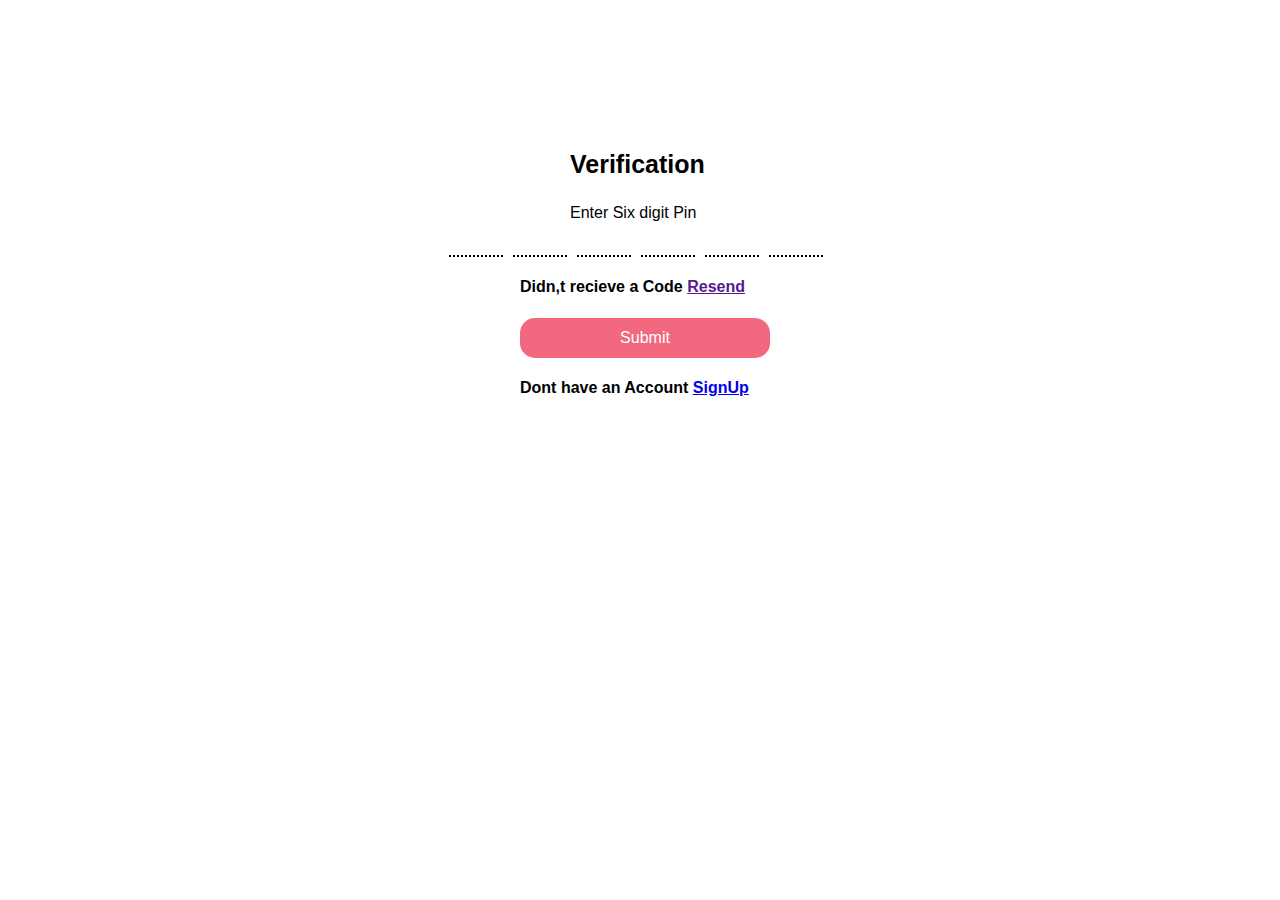
<file: verification.html>
<!DOCTYPE html>
<html lang="en">
<head>
    <meta charset="UTF-8">
    <meta name="viewport" content="width=device-width, initial-scale=1.0">
    <title>Verification</title>
</head>
<style>
    #submit-button{
        width: 250px;
        height: 40px;
        background-color: rgb(242, 104, 127);
        color: white;
        border: none;
        border-radius: 5px;
        font-size: 16px;
        cursor: pointer;
        border-radius: 15px;
        box-shadow: #000;
    }
    .code-inputs input{
        border: none;
        border-bottom: 2px dotted #000;
        width: 50px;
        margin-right: 0px;
        gap: -10000px;
        margin: 0 5px;
    }
    .code-inputs{
        display: flex;
        justify-content: center;
        gap: 0px;
        margin-right: 500px;
    }
</style>
<body style="margin-left: 500px; margin-top: 150px;">
    <h3 style="font-family: sans-serif; margin-left: 70px; font-size: 25px;">Verification</h3>
    <p style="margin-left: 70px; font-family: sans-serif; font-weight: 0px;">Enter Six digit Pin</p>
    <div class="code-inputs">
        <input type="text" maxlength="1">
        <input type="text" maxlength="1">
        <input type="text" maxlength="1">
        <input type="text" maxlength="1">
        <input type="text" maxlength="1">
        <input type="text" maxlength="1">
    </div>

    <h4 style="font-family: sans-serif; margin-left: 20px;">Didn,t recieve a Code <span><a href="">Resend</a></span></h4>
    <button id="submit-button" style="margin-left: 20px;">Submit</button>
    <h4 style="font-family: sans-serif; margin-left: 20px;">Dont have an Account <span><a href="index.html">SignUp</a></span></h4>
</body>
</html>
</file>
<file: style.css>
/* From Uiverse.io by Yaya12085 */ 
.form {
  display: flex;
  flex-direction: column;
  gap: 10px;
  max-width: 350px;
  background-color: #fff;
  padding: 20px;
  border-radius: 20px;
  position: relative;
}

.title {
  font-size: 28px;
  color: ;
  font-weight: 600;
  letter-spacing: -1px;
  position: relative;
  display: flex;
  align-items: center;
  padding-left: 30px;
}

.title::before,.title::after {
  position: absolute;
  content: "";
  height: 16px;
  width: 16px;
  border-radius: 50%;
  left: 0px;
  background-color: royalblue;
}

.title::before {
  width: 18px;
  height: 18px;
  background-color: royalblue;
}

.title::after {
  width: 18px;
  height: 18px;
  animation: pulse 1s linear infinite;
}

.message, .signin {
  color: rgba(88, 87, 87, 0.822);
  font-size: 14px;
}

.signin {
  text-align: center;
}

.signin a {
  color: royalblue;
}

.signin a:hover {
  text-decoration: underline royalblue;
}

.flex {
  display: flex;
  width: 100%;
  gap: 6px;
}

.form label {
  position: relative;
}

.form label .input {
  width: 100%;
  padding: 10px 10px 20px 10px;
  outline: 0;
  border: 1px solid rgba(105, 105, 105, 0.397);
  border-radius: 10px;
}

.form label .input + span {
  position: absolute;
  left: 10px;
  top: 15px;
  color: grey;
  font-size: 0.9em;
  cursor: text;
  transition: 0.3s ease;
}

.form label .input:placeholder-shown + span {
  top: 15px;
  font-size: 0.9em;
}

.form label .input:focus + span,.form label .input:valid + span {
  top: 30px;
  font-size: 0.7em;
  font-weight: 600;
}

.form label .input:valid + span {
  color: green;
}

.submit {
  border: none;
  outline: none;
  background-color: rgb(242, 104, 127);
  padding: 10px;
  border-radius: 10px;
  color: #fff;
  font-size: 16px;
  transform: .3s ease;
}

.submit:hover {
  background-color: rgb(242, 104, 127);
}

@keyframes pulse {
  from {
    transform: scale(0.9);
    opacity: 1;
  }

  to {
    transform: scale(1.8);
    opacity: 0;
  }
}
</file>
